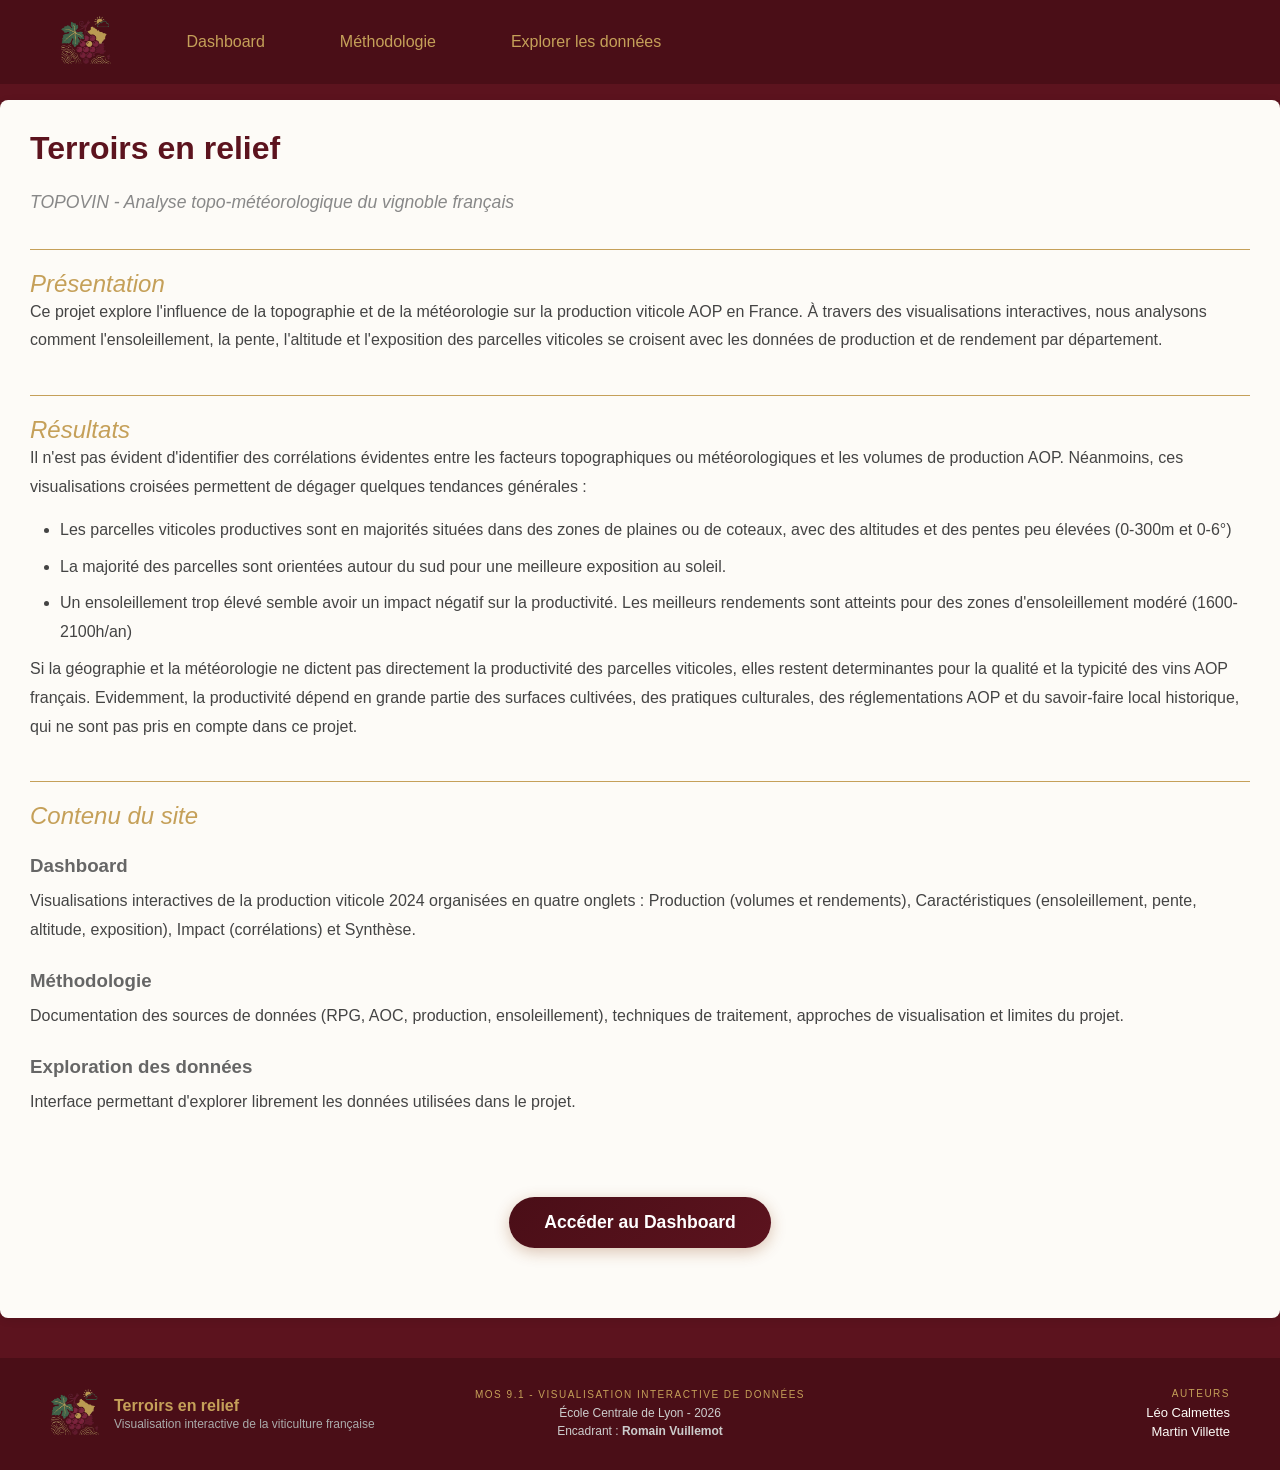
<file: index.html>
<!DOCTYPE html>
<html lang="fr">
<head>
    <meta charset="UTF-8">
    <meta name="viewport" content="width=device-width, initial-scale=1.0">
    <title>Accueil - Terroirs en relief</title>
    <link rel="stylesheet" href="css/style.css">
    <style>
        h3 {
            color: #666;
            margin-top: 25px;
            margin-bottom: 10px;
        }
        p {
            color: #444;
            line-height: 1.8;
            margin-bottom: 14px;
        }
        section {
            margin-bottom: 40px;
        }
        section:not(:first-child) {
            border-top: 1px solid #C5A059;
            padding-top: 20px;
        }
        ul {
            color: #444;
            line-height: 1.8;
            margin-left: 30px;
        }
        li {
            margin-bottom: 8px;
        }
        .cta-button {
            display: inline-block;
            background: linear-gradient(135deg, #4A0E17 0%, #5c131e 100%);
            color: white;
            padding: 15px 35px;
            font-size: 1.1em;
            font-weight: 600;
            text-decoration: none;
            border-radius: 50px;
            margin-top: 20px;
            transition: all 0.3s ease;
            box-shadow: 0 4px 15px rgba(139, 69, 19, 0.3);
        }
        .cta-button:hover {
            transform: translateY(-2px);
            box-shadow: 0 6px 20px rgba(139, 69, 19, 0.4);
            background: linear-gradient(135deg, #5c131e 0%, #4A0E17 100%);
        }
    </style>
</head>
<body>
    <header>
        <div class="nav-links">
            <a href="index.html"><img src="assets/images/logo.png" alt="Terroirs en relief"></a>
            <a href="dashboard.html">Dashboard</a>
            <a href="methodology.html">Méthodologie</a>
            <a href="exploration.html">Explorer les données</a>
        </div>
    </header>

    <div class="container">
        <h1>Terroirs en relief</h1>
        <p style="color: #888; font-size: 1.1em; margin-bottom: 30px; font-style: italic;">TOPOVIN - Analyse topo-météorologique du vignoble français</p>

        <section>
            <h2>Présentation</h2>
            <p>
                Ce projet explore l'influence de la topographie et de la météorologie sur la production viticole AOP en France. 
                À travers des visualisations interactives, nous analysons comment l'ensoleillement, la pente, l'altitude et 
                l'exposition des parcelles viticoles se croisent avec les données de production et de rendement par département.
            </p>
        </section>

        <section>
            <h2>Résultats</h2>
            <p>
                Il n'est pas évident d'identifier des corrélations évidentes entre les facteurs topographiques ou 
                météorologiques et les volumes de production AOP. Néanmoins, ces visualisations croisées permettent de dégager quelques tendances générales :
            </p>
            <ul>
                <li>Les parcelles viticoles productives sont en majorités situées dans des zones de plaines ou de coteaux, avec des altitudes et des pentes peu élevées (0-300m et 0-6°)</li>
                <li>La majorité des parcelles sont orientées autour du sud pour une meilleure exposition au soleil.</li>
                <li>Un ensoleillement trop élevé semble avoir un impact négatif sur la productivité. Les meilleurs rendements sont atteints pour des zones d'ensoleillement modéré (1600-2100h/an)</li>
            </ul>
            <p>
                Si la géographie et la météorologie ne dictent pas directement la productivité des parcelles viticoles, elles restent 
                determinantes pour la qualité et la typicité des vins AOP français.
                Evidemment, la productivité dépend en grande partie des surfaces cultivées, des pratiques culturales, des réglementations AOP et du savoir-faire local historique, qui ne sont pas pris en compte dans ce projet.
            </p>
        </section>

        <section>
            <h2>Contenu du site</h2>
            <h3>Dashboard</h3>
            <p>
                Visualisations interactives de la production viticole 2024 organisées en quatre onglets : Production (volumes et rendements), 
                Caractéristiques (ensoleillement, pente, altitude, exposition), Impact (corrélations) et Synthèse.
            </p>

            <h3>Méthodologie</h3>
            <p>
                Documentation des sources de données (RPG, AOC, production, ensoleillement), techniques de traitement, approches de visualisation et limites du projet. 
            </p>

            <h3>Exploration des données</h3>
            <p>
                Interface permettant d'explorer librement les données utilisées dans le projet.
            </p>
        </section>

        <section style="text-align: center; border: none;">
            <a href="dashboard.html" class="cta-button">Accéder au Dashboard</a>
        </section>
    </div>

    <footer>
        <div class="footer-content">
            <div class="footer-left">
                <span class="footer-logo"><img src="assets/images/logo.png" alt="Terroirs en relief"></span>
                <div>
                    <div class="footer-title">Terroirs en relief</div>
                    <div class="footer-sub">Visualisation interactive de la viticulture française</div>
                </div>
            </div>
    
            <div class="footer-center">
                <div class="footer-label">MOS 9.1 - Visualisation interactive de données</div>
                <div class="footer-school">École Centrale de Lyon - 2026</div>
                <div class="footer-supervisor">Encadrant : <strong>Romain Vuillemot</strong></div>
            </div>
    
            <div class="footer-right">
                <div class="footer-label">Auteurs</div>
                <div class="footer-authors">
                    <span>Léo Calmettes</span>
                    <span>Martin Villette</span>
                </div>
            </div>
        </div>
    </footer>
</body>
</html>
</file>
<file: css/style.css>
* {
    box-sizing: border-box;
    margin:0;
    padding:0;
}
body {
    font-family: -apple-system, BlinkMacSystemFont, 'Segoe UI', Roboto, Oxygen, Ubuntu, Cantarell, sans-serif;
    /* background-color: #4A0E17; */
    background-color: #5c131e;
}
.container {
    max-width: 1400px;
    margin: 0 auto;
    background: #FDFBF7;
    padding: 30px;
    border-radius: 8px;
    box-shadow: 0 2px 8px rgba(0,0,0,0.1);
    margin-top:100px;
}

h1 {
    color: #5c131e;
    margin-bottom: 20px;
}

h2 {
    color: #C5A059;
    font-style: italic;
    font-weight: 400;
}

/* Tab navigation */
.tab-nav {
    display: flex;
    gap: 6px;
    margin-bottom: 24px;
    padding-bottom: 0;
    flex-wrap: wrap;
}
.tab-btn {
    padding: 10px 18px;
    border: none;
    background: none;
    font-size: 14px;
    font-weight: 500;
    color: #777;
    cursor: pointer;
    border-bottom: 3px solid transparent;
    margin-bottom: -2px;
    border-radius: 4px 4px 0 0;
    transition: color 0.15s, border-color 0.15s, background 0.15s;
}
.tab-btn:hover {
    color: #333;
    background: #f8f2f2;
}
.tab-btn.active {
    color: #5c131e;
    border-bottom: 3px solid #5c131e;
    background: #fff1f0;
}

/* Tab panels */
.tab-panel { display: none; }
.tab-panel.active { display: block; }

.controls {
    margin-bottom: 20px;
}
label {
    margin-right: 10px;
    font-weight: 500;
}
select {
    padding: 8px 12px;
    border: 1px solid #ddd;
    border-radius: 4px;
    font-size: 14px;
    cursor: pointer;
}
.dashboard-section {
    margin-top: 20px;
    margin-bottom: 40px;
}
.loading {
    color: gray;
    padding: 20px;
    text-align: center;
}
figcaption {
    margin-top:20px;
    font-style: italic;
    font-size: 11px;
    color: rgb(153, 153, 153);
}
.dashboard-section {
    display: flex;
    justify-content: center;
}

.dashboard-info-bubble {
    background: var(--bubble-bg, #fff7e6);
    border: 1px solid var(--bubble-border, #e6d2a8);
    border-left: 4px solid var(--bubble-accent, #c5a059);
    border-radius: 8px;
    padding: 10px 12px;
    font-size: 12px;
    line-height: 1.45;
    color: #333;
    box-shadow: 0 1px 4px rgba(0, 0, 0, 0.05);
}

.dashboard-info-bubble strong {
    color: var(--bubble-accent, #5c131e);
}

header{
    position: fixed;
    width: 100%;
    top:0;
    left: 0;
    z-index: 1000;
    background-color: #4A0E17;
    padding: 10px 50px;
}
.nav-links img {
    height:50px;
    width:auto;
}
.nav-links {
    width:100%;
    max-width: 1400px;
    margin: 0 auto;
    display: flex;
    align-items: center;
    gap: 40px;
}
.nav-links a {
    margin-right: 15px;
    color: #C5A059;
    text-decoration: none;
    font-weight: 500;
    transition: 0.3s ease;
    padding:5px 10px;
    border-radius:5px 5px 0 0;
    background-color: rgba(197, 160, 89, 0);
}
.nav-links a:hover { 
    color: #FDFBF7;
    background-color: rgba(197, 160, 89, 0.2);
    border-bottom: 2px solid #C5A059;
}
#nav-focused {
    border-bottom: 2px solid #C5A059;
}

/* ─── Footer ─────────────────────────────────────────────────────────────────── */
footer {
    background-color: #4A0E17;
    color: #FDFBF7;
    padding: 30px 50px;
    margin-top: 40px;
}

.footer-content {
    max-width: 1400px;
    margin: 0 auto;
    display: flex;
    justify-content: center;
    align-items: center;
    gap: 40px;
}

.footer-left {
    display: flex;
    align-items: center;
    gap: 14px;
    flex: 1;
    justify-content: flex-start;
}

.footer-logo img {
    width:50px;
    height: auto;
}

.footer-title {
    font-size: 16px;
    font-weight: bold;
    color: #C5A059;
}

.footer-sub {
    font-size: 12px;
    color: #aaa;
    margin-top: 2px;
}

.footer-center {
    text-align: center;
    flex: 1;
    justify-content: center;
}

.footer-right {
    text-align: right;
    flex: 1;
    justify-content: flex-end;
}

.footer-label {
    font-size: 10px;
    text-transform: uppercase;
    letter-spacing: 1.5px;
    color: #C5A059;
    margin-bottom: 6px;
}

.footer-course {
    font-size: 13px;
    font-weight: 500;
    margin-bottom: 4px;
}

.footer-school {
    font-size: 12px;
    color: #ccc;
    margin-bottom: 4px;
}

.footer-supervisor {
    font-size: 12px;
    color: #ccc;
}

.footer-authors {
    display: flex;
    flex-direction: column;
    gap: 4px;
    font-size: 13px;
}
</file>
